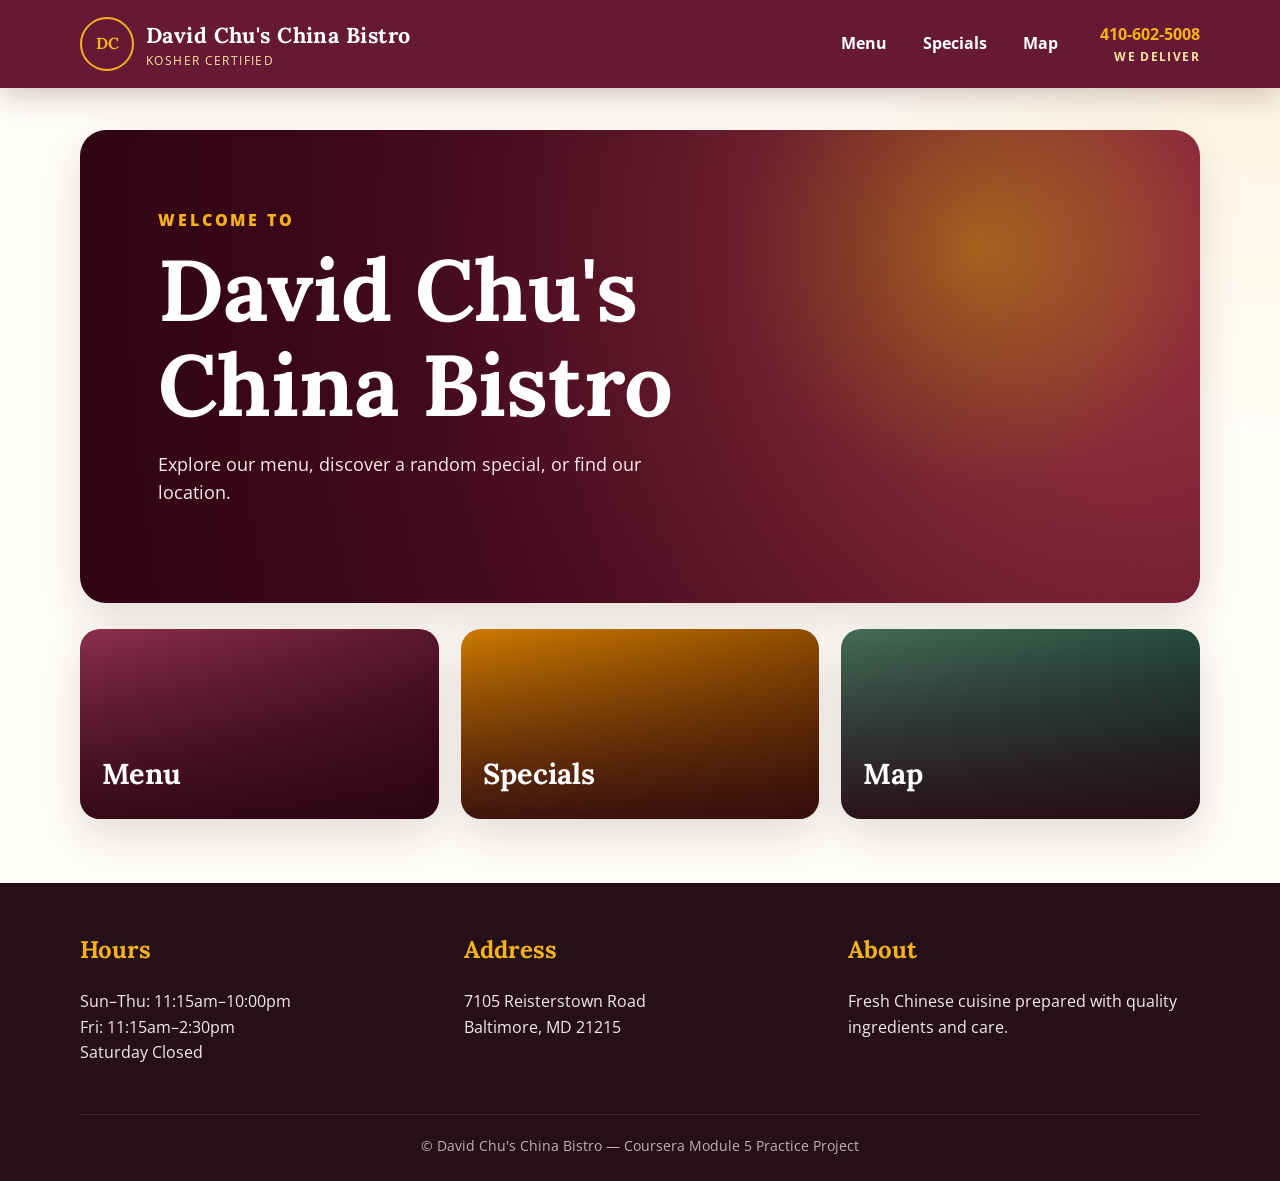
<file: index.html>
<!doctype html>
<html lang="en">
<head>
  <meta charset="utf-8">
  <meta name="viewport" content="width=device-width, initial-scale=1">
  <title>David Chu's China Bistro</title>
  <meta name="description" content="Module 5 Coding Assignment — random Specials category using JavaScript.">
  <link rel="preconnect" href="https://fonts.googleapis.com">
  <link rel="preconnect" href="https://fonts.gstatic.com" crossorigin>
  <link href="https://fonts.googleapis.com/css2?family=Lora:wght@500;700&family=Open+Sans:wght@400;600;700&display=swap" rel="stylesheet">
  <link rel="stylesheet" href="css/styles.css">
</head>
<body>
  <header class="site-header">
    <div class="container header-inner">
      <a class="brand" href="#" onclick="$dc.loadHome(); return false;" aria-label="Return to home">
        <span class="brand-mark">DC</span>
        <span>
          <strong>David Chu's China Bistro</strong>
          <small>Kosher Certified</small>
        </span>
      </a>

      <button class="menu-toggle" type="button" aria-expanded="false" aria-controls="main-nav">
        ☰
      </button>

      <nav id="main-nav" class="main-nav" aria-label="Main navigation">
        <a href="#" onclick="$dc.loadMenuCategories(); return false;">Menu</a>
        <a href="#" onclick="$dc.loadRandomCategory(); return false;">Specials</a>
        <a href="https://maps.google.com" target="_blank" rel="noopener">Map</a>
      </nav>

      <a class="phone" href="tel:4106025008">
        410-602-5008
        <small>We Deliver</small>
      </a>
    </div>
  </header>

  <main id="main-content" class="container" aria-live="polite">
    <div class="loading">Loading…</div>
  </main>

  <footer class="site-footer">
    <div class="container footer-grid">
      <section>
        <h2>Hours</h2>
        <p>Sun–Thu: 11:15am–10:00pm<br>Fri: 11:15am–2:30pm<br>Saturday Closed</p>
      </section>
      <section>
        <h2>Address</h2>
        <p>7105 Reisterstown Road<br>Baltimore, MD 21215</p>
      </section>
      <section>
        <h2>About</h2>
        <p>Fresh Chinese cuisine prepared with quality ingredients and care.</p>
      </section>
    </div>
    <p class="copyright">© David Chu's China Bistro — Coursera Module 5 Practice Project</p>
  </footer>

  <script src="js/ajax-utils.js"></script>
  <script src="js/script.js"></script>
</body>
</html>
</file>
<file: css/styles.css>
:root {
  --burgundy: #61122f;
  --deep-burgundy: #3f0b1e;
  --gold: #f6b319;
  --cream: #fff8ea;
  --paper: #fffdf8;
  --ink: #241b1f;
  --muted: #705f66;
  --line: #eadbd2;
  --shadow: 0 16px 42px rgba(65, 11, 31, 0.14);
}

* { box-sizing: border-box; }

html { scroll-behavior: smooth; }

body {
  margin: 0;
  color: var(--ink);
  background:
    radial-gradient(circle at top right, rgba(246, 179, 25, 0.12), transparent 28rem),
    var(--paper);
  font-family: "Open Sans", Arial, sans-serif;
  line-height: 1.6;
}

a { color: inherit; }

button, a { -webkit-tap-highlight-color: transparent; }

.container {
  width: min(1120px, calc(100% - 32px));
  margin-inline: auto;
}

.site-header {
  position: sticky;
  top: 0;
  z-index: 20;
  background: rgba(97, 18, 47, 0.97);
  color: white;
  box-shadow: 0 8px 30px rgba(45, 6, 21, 0.22);
  backdrop-filter: blur(10px);
}

.header-inner {
  min-height: 88px;
  display: flex;
  align-items: center;
  gap: 28px;
}

.brand {
  display: flex;
  align-items: center;
  gap: 12px;
  text-decoration: none;
  margin-right: auto;
}

.brand-mark {
  width: 54px;
  height: 54px;
  display: grid;
  place-items: center;
  border: 2px solid var(--gold);
  border-radius: 50%;
  color: var(--gold);
  font-family: "Lora", serif;
  font-weight: 700;
}

.brand strong {
  display: block;
  font-family: "Lora", serif;
  font-size: clamp(1rem, 2vw, 1.35rem);
  letter-spacing: 0.02em;
}

.brand small, .phone small {
  display: block;
  color: #ffe5a0;
  font-size: 0.72rem;
  text-transform: uppercase;
  letter-spacing: 0.12em;
}

.main-nav {
  display: flex;
  align-items: center;
  gap: 8px;
}

.main-nav a {
  padding: 10px 14px;
  border-radius: 999px;
  text-decoration: none;
  font-weight: 700;
}

.main-nav a:hover,
.main-nav a:focus-visible {
  color: var(--burgundy);
  background: var(--gold);
}

.phone {
  color: var(--gold);
  text-decoration: none;
  text-align: right;
  font-weight: 700;
}

.menu-toggle {
  display: none;
  color: white;
  background: transparent;
  border: 1px solid rgba(255,255,255,.35);
  border-radius: 8px;
  font-size: 1.4rem;
  padding: 6px 10px;
}

main.container {
  min-height: 66vh;
  padding-block: 42px 64px;
}

.hero {
  min-height: 440px;
  display: flex;
  align-items: end;
  overflow: hidden;
  border-radius: 26px;
  background:
    linear-gradient(90deg, rgba(48, 4, 20, .92), rgba(97, 18, 47, .38)),
    radial-gradient(circle at 80% 25%, #f6b319 0, #a83e44 25%, #61122f 60%, #2d0615 100%);
  box-shadow: var(--shadow);
}

.hero-copy {
  max-width: 700px;
  padding: clamp(34px, 7vw, 78px);
  color: white;
}

.hero h1,
.page-heading h1 {
  margin: 0;
  font-family: "Lora", serif;
  line-height: 1.1;
}

.hero h1 { font-size: clamp(2.3rem, 7vw, 5.4rem); }

.hero p:not(.eyebrow) {
  max-width: 580px;
  font-size: 1.12rem;
  color: #fce9ef;
}

.eyebrow {
  margin: 0 0 8px;
  color: var(--gold);
  font-weight: 800;
  letter-spacing: .18em;
  text-transform: uppercase;
}

.home-tiles {
  display: grid;
  grid-template-columns: repeat(3, 1fr);
  gap: 22px;
  margin-top: 26px;
}

.tile {
  min-height: 190px;
  position: relative;
  display: flex;
  align-items: end;
  overflow: hidden;
  padding: 22px;
  border-radius: 20px;
  text-decoration: none;
  box-shadow: var(--shadow);
  transition: transform .2s ease, box-shadow .2s ease;
}

.tile::before {
  content: "";
  position: absolute;
  inset: 0;
  background: linear-gradient(transparent, rgba(39, 4, 17, .82));
}

.tile:hover { transform: translateY(-5px); }

.tile span {
  position: relative;
  z-index: 1;
  color: white;
  font-family: "Lora", serif;
  font-size: 1.8rem;
  font-weight: 700;
}

.menu-tile { background: linear-gradient(135deg, #8c2f4c, #3f0b1e); }
.specials-tile { background: linear-gradient(135deg, #cc7a00, #6f3600); }
.map-tile { background: linear-gradient(135deg, #456b5a, #17392c); }

.page-heading {
  max-width: 780px;
  margin-bottom: 32px;
}

.page-heading h1 { font-size: clamp(2.2rem, 5vw, 4rem); }

.page-heading p:last-child {
  color: var(--muted);
  font-size: 1.05rem;
}

.card-grid {
  display: grid;
  grid-template-columns: repeat(3, 1fr);
  gap: 20px;
}

.category-card button {
  width: 100%;
  min-height: 240px;
  padding: 28px;
  color: var(--ink);
  background: white;
  border: 1px solid var(--line);
  border-radius: 20px;
  box-shadow: 0 10px 30px rgba(55, 22, 34, .08);
  cursor: pointer;
  text-align: left;
  transition: transform .2s ease, border-color .2s ease;
}

.category-card button:hover {
  transform: translateY(-4px);
  border-color: var(--gold);
}

.category-icon {
  width: 64px;
  height: 64px;
  display: grid;
  place-items: center;
  margin-bottom: 28px;
  border-radius: 16px;
  color: white;
  background: var(--burgundy);
  font-family: "Lora", serif;
  font-size: 1.5rem;
  font-weight: 700;
}

.category-card h2 { margin: 0; font-family: "Lora", serif; }
.category-card p { margin-bottom: 0; color: var(--muted); }

.menu-items-grid {
  display: grid;
  gap: 16px;
}

.menu-item {
  display: grid;
  grid-template-columns: 80px 1fr;
  gap: 22px;
  padding: 24px;
  background: white;
  border: 1px solid var(--line);
  border-radius: 18px;
  box-shadow: 0 8px 25px rgba(55, 22, 34, .06);
}

.dish-code {
  width: 64px;
  height: 64px;
  display: grid;
  place-items: center;
  border-radius: 14px;
  color: var(--burgundy);
  background: var(--cream);
  font-weight: 800;
}

.dish-heading {
  display: flex;
  align-items: baseline;
  justify-content: space-between;
  gap: 20px;
}

.dish-heading h2 {
  margin: 0;
  font-family: "Lora", serif;
}

.price {
  color: var(--burgundy);
  font-size: 1.12rem;
  font-weight: 800;
  white-space: nowrap;
}

.dish-content p { margin-bottom: 0; color: var(--muted); }

.loading {
  min-height: 380px;
  display: grid;
  place-items: center;
  align-content: center;
  gap: 14px;
  color: var(--burgundy);
  font-weight: 700;
}

.spinner {
  width: 38px;
  height: 38px;
  border: 4px solid #ecdce2;
  border-top-color: var(--burgundy);
  border-radius: 50%;
  animation: spin .8s linear infinite;
}

@keyframes spin { to { transform: rotate(360deg); } }

.site-footer {
  padding: 48px 0 24px;
  color: #f6e9ee;
  background: #251018;
}

.footer-grid {
  display: grid;
  grid-template-columns: repeat(3, 1fr);
  gap: 32px;
}

.site-footer h2 {
  margin-top: 0;
  color: var(--gold);
  font-family: "Lora", serif;
}

.copyright {
  width: min(1120px, calc(100% - 32px));
  margin: 32px auto 0;
  padding-top: 20px;
  border-top: 1px solid rgba(255,255,255,.12);
  color: #c9adb8;
  text-align: center;
  font-size: .88rem;
}

@media (max-width: 820px) {
  .phone { display: none; }
  .menu-toggle { display: block; }
  .main-nav {
    display: none;
    position: absolute;
    top: 78px;
    right: 16px;
    flex-direction: column;
    align-items: stretch;
    width: 220px;
    padding: 12px;
    background: var(--deep-burgundy);
    border-radius: 14px;
    box-shadow: var(--shadow);
  }
  .main-nav.is-open { display: flex; }
  .home-tiles, .card-grid { grid-template-columns: 1fr; }
  .tile { min-height: 150px; }
  .footer-grid { grid-template-columns: 1fr; }
}

@media (max-width: 520px) {
  .brand small { display: none; }
  .brand-mark { width: 44px; height: 44px; }
  main.container { padding-top: 24px; }
  .hero { min-height: 390px; }
  .hero-copy { padding: 30px; }
  .menu-item { grid-template-columns: 1fr; }
  .dish-heading { align-items: flex-start; }
}
</file>
